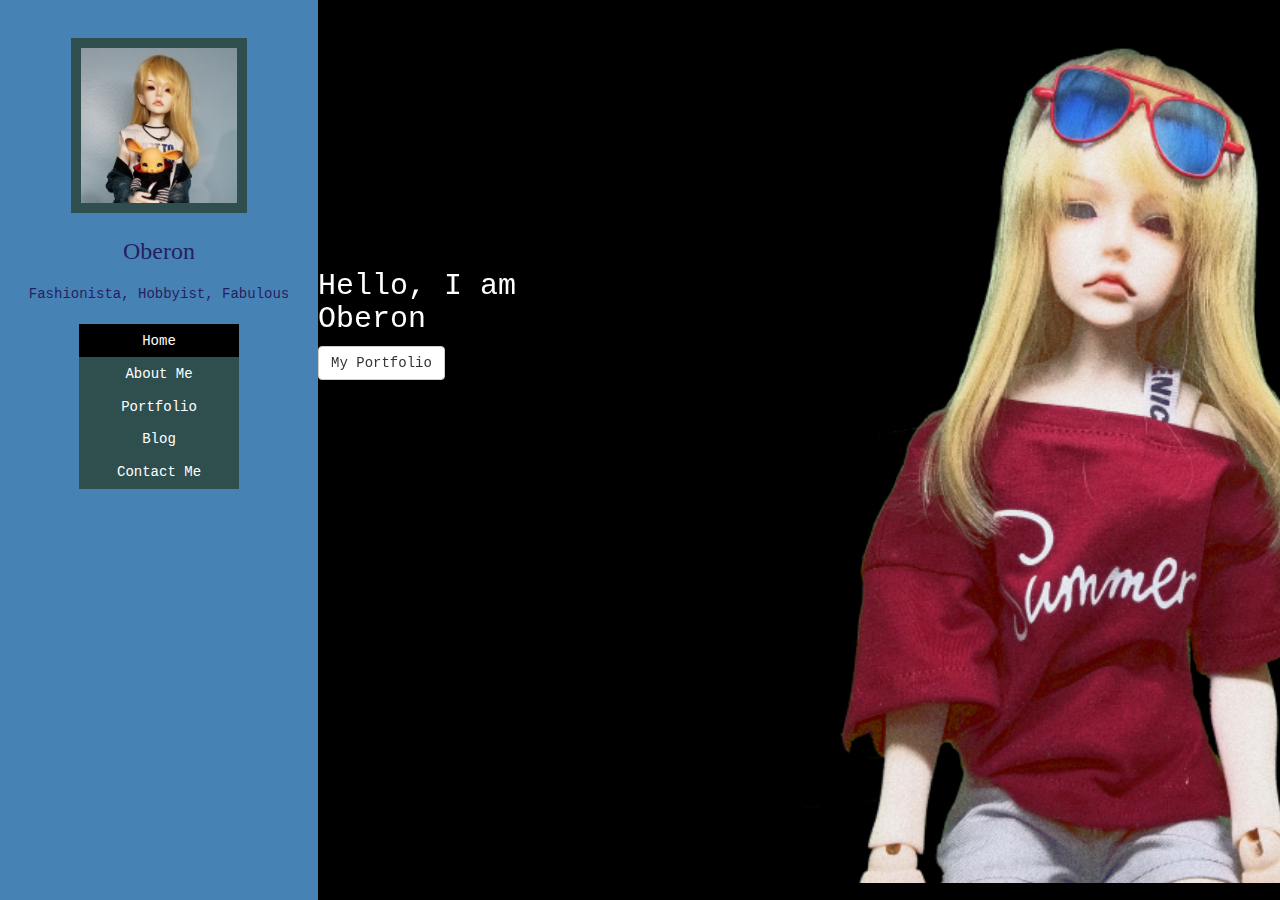
<file: index.html>
<!--File: index.html
	Author: Crystal Ho
	Class: Web/Mobile Design Winter 2022-->
	
<!DOCTYPE html>

<html>
	<head>
		<meta charset = "utf-8">
		<title> I am Oberon </title>
		
		<!--Bootstrap-->
		<!-- Latest compiled and minified CSS -->
		<link rel="stylesheet" href="https://maxcdn.bootstrapcdn.com/bootstrap/3.4.1/css/bootstrap.min.css">
		<!-- jQuery library -->
		<script src="https://ajax.googleapis.com/ajax/libs/jquery/3.5.1/jquery.min.js"></script>
		<!-- Latest compiled JavaScript -->
		<script src="https://maxcdn.bootstrapcdn.com/bootstrap/3.4.1/js/bootstrap.min.js"></script>
		
		<link rel="stylesheet" href="css/stylesheet.css">
		<script type = "text/javascript" src="javascript/buttons.js"></script>
	</head>
	
	<body>
		<div class = "wrapper">
		
			<!--sidebar-->
			<div class = "sidebar">
				<div class = "profile-box">
					<img src = "images/Oberon_Profile.jpg" alt = "Oberon Profile Img" width = "60%">
				</div>
				
				<h3 style = "margin:0px">Oberon</h3> <br>
				<p style = "color:#271e62; text-align:center; margin:0px;">Fashionista, Hobbyist, Fabulous</p>
				<br>
				
				<!--vertical menu-->
				<ul>
					<li><a class = "active" href = "index.html">Home</a></li>
					<li><a href = "about-me.html">About Me</a></li>
					<li><a href = "portfolio.html">Portfolio</a></li>
					<li><a href = "blog.html">Blog</a></li>
					<li><a href = "contact-page.html">Contact Me</a></li>
				</ul>
				
			</div>

			<div class = "mainPgblock">
				<h2 class = "main-text">Hello, I am Oberon</h2>
				<button type="button" onClick = "mainPage()" class="btn btn-default">My Portfolio</button>
				
				<!-- Previous js button ver:
				<button id="mainButton" onClick = "mainPage()" class= "button1">My Portfolio</button>
				-->
				
			</div>
			
			<img class= "screen" src = "images/Main_Page2.png" height = "98%">
		
		</div>
	</body>
</html>
</file>
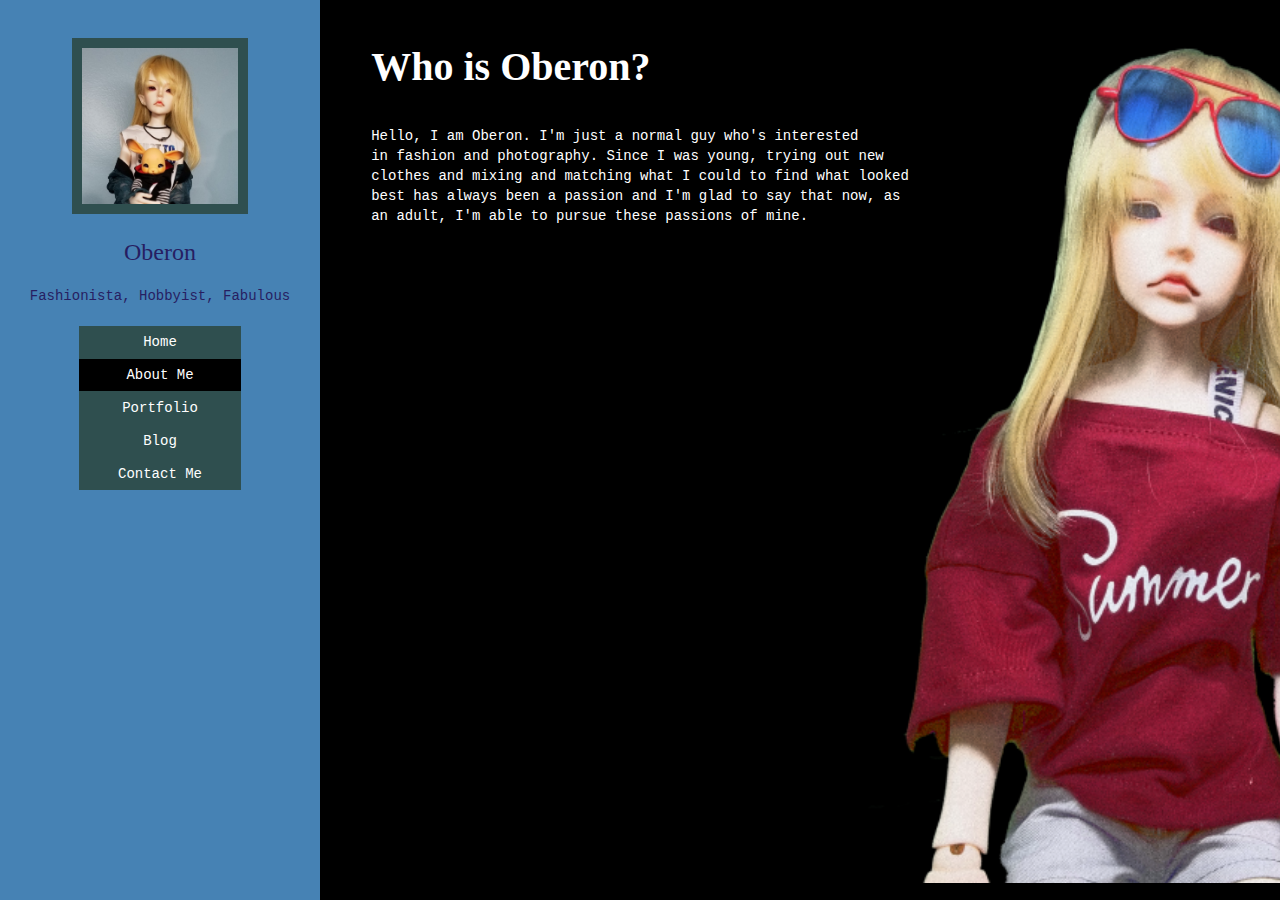
<file: about-me.html>
<!--File: about-me.html
	Author: Crystal Ho
	Class: Web/Mobile Design Winter 2022-->
	
<!DOCTYPE html>

<html>
	<head>
		<meta charset = "utf-8">
		<title> My Blog </title>
		
		<!--Bootstrap-->
		<!-- Latest compiled and minified CSS -->
		<link rel="stylesheet" href="https://maxcdn.bootstrapcdn.com/bootstrap/3.4.1/css/bootstrap.min.css">
		<!-- jQuery library -->
		<script src="https://ajax.googleapis.com/ajax/libs/jquery/3.5.1/jquery.min.js"></script>
		<!-- Latest compiled JavaScript -->
		<script src="https://maxcdn.bootstrapcdn.com/bootstrap/3.4.1/js/bootstrap.min.js"></script>
		
		<link rel="stylesheet" href="css/stylesheet.css">
		<script type = "text/javascript" src="javascript/buttons.js"></script>
	</head>
	
	<body>
		<div class = "wrapper">
		
			<!--sidebar-->
			<div class = "sidebar">
				<div class = "profile-box">
					<img src = "images/Oberon_Profile.jpg" alt = "Oberon Profile Img" width = "60%">
				</div>
				
				<h3 style = "margin:0px">Oberon</h3> <br>
				<p style = "color:#271e62; text-align:center; margin:0px;">Fashionista, Hobbyist, Fabulous</p>
				<br>
				
				<!--vertical menu-->
				<ul>
					<li><a href = "index.html">Home</a></li>
					<li><a class = "active" href = "about-me.html">About Me</a></li>
					<li><a href = "portfolio.html">Portfolio</a></li>
					<li><a href = "blog.html">Blog</a></li>
					<li><a href = "contact-page.html">Contact Me</a></li>
				</ul>	
				
			</div>
			
			<div class = "main2">
				<p class = "about-text">Who is Oberon?</p>
				<br>
				<p class = "text-left">
				Hello, I am Oberon. I'm just a normal guy who's interested <br>
				in fashion and photography. Since I was young, trying out new <br>
				clothes and mixing and matching what I could to find what looked <br>
				best has always been a passion and I'm glad to say that now, as <br>
				an adult, I'm able to pursue these passions of mine.</p>
			</div>
			<img class = "screen2" src = "images/Main_Page2.png" height = "98%">
		</div>
	</body>
</html>
</file>
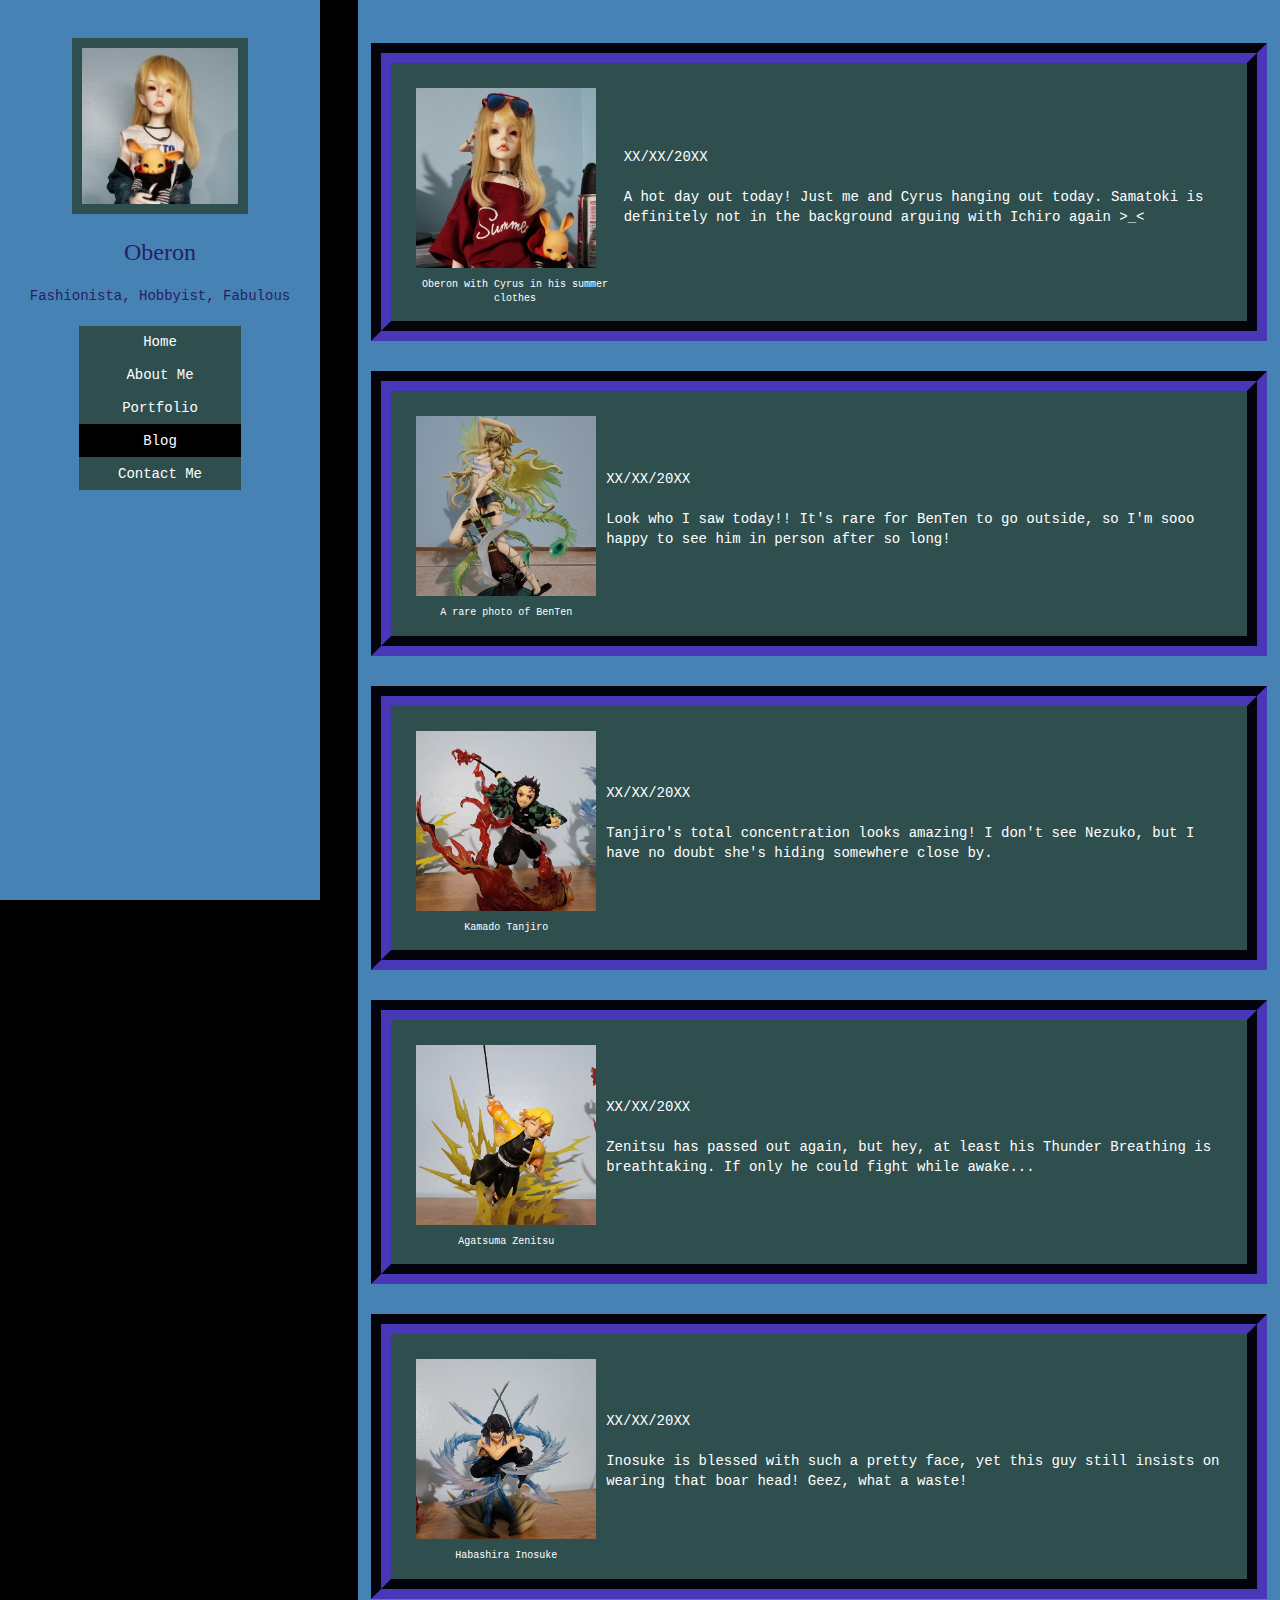
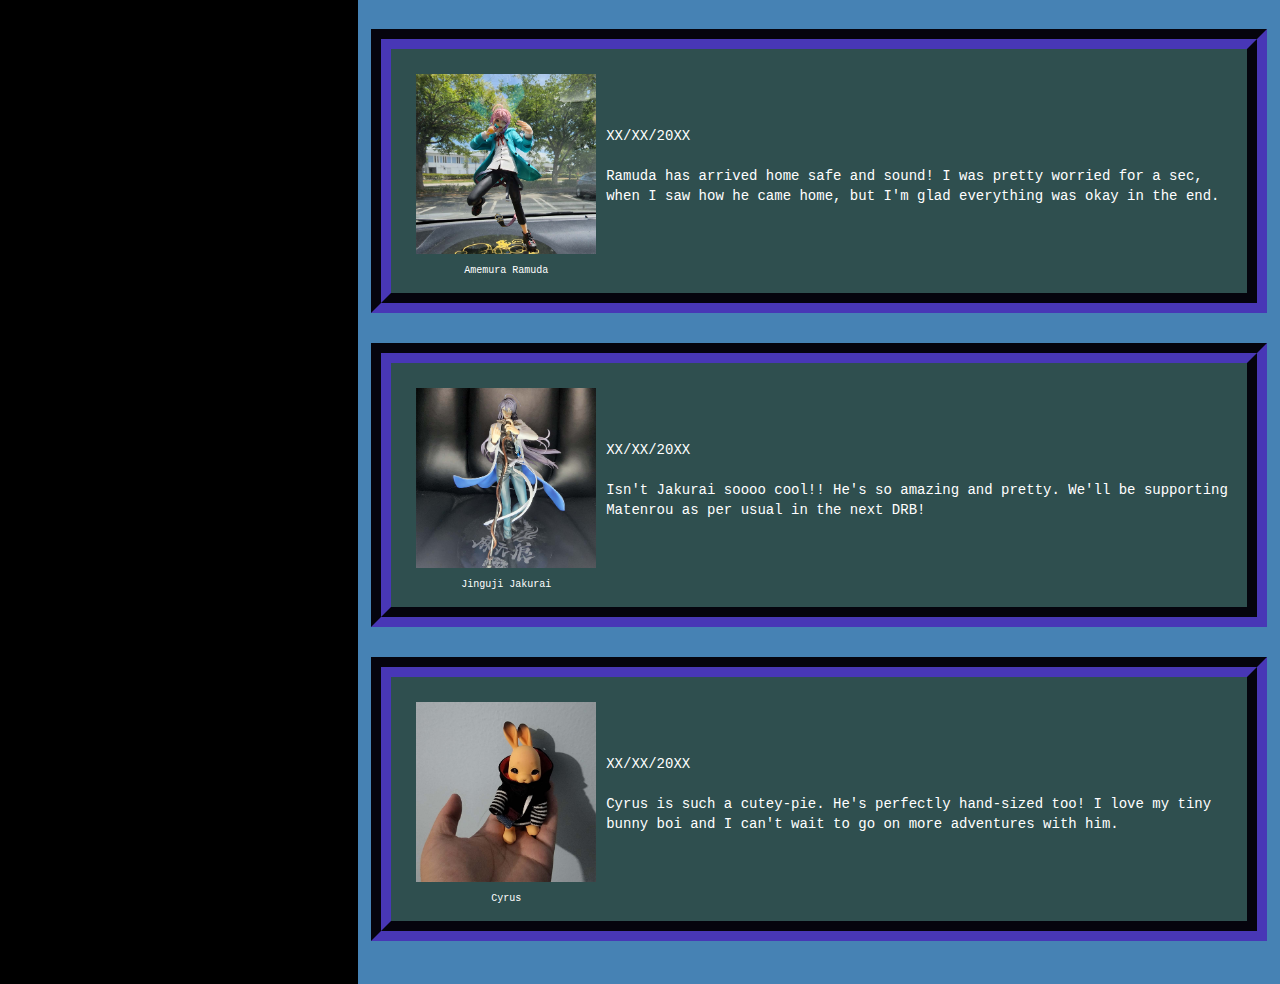
<file: blog.html>
<!--File: blog.html
	Author: Crystal Ho
	Class: Web/Mobile Design Winter 2022-->
	
<!DOCTYPE html>

<html>
	<head>
		<meta charset = "utf-8">
		<title> My Blog </title>
		
		<!--Bootstrap-->
		<!-- Latest compiled and minified CSS -->
		<link rel="stylesheet" href="https://maxcdn.bootstrapcdn.com/bootstrap/3.4.1/css/bootstrap.min.css">
		<!-- jQuery library -->
		<script src="https://ajax.googleapis.com/ajax/libs/jquery/3.5.1/jquery.min.js"></script>
		<!-- Latest compiled JavaScript -->
		<script src="https://maxcdn.bootstrapcdn.com/bootstrap/3.4.1/js/bootstrap.min.js"></script>
		
		<link rel="stylesheet" href="css/stylesheet.css">
		<script type = "text/javascript" src="javascript/buttons.js"></script>
	</head>
	
	<body>
		<div class = "wrapper">
		
			<!--sidebar-->
			<div class = "sidebar">
				<div class = "profile-box">
					<img src = "images/Oberon_Profile.jpg" alt = "Oberon Profile Img" width = "60%">
				</div>
				
				<h3 style = "margin:0px">Oberon</h3> <br>
				<p style = "color:#271e62; text-align:center; margin:0px;">Fashionista, Hobbyist, Fabulous</p>
				<br>
				
				<!--vertical menu-->
				<ul>
					<li><a href = "index.html">Home</a></li>
					<li><a href = "about-me.html">About Me</a></li>
					<li><a href = "portfolio.html">Portfolio</a></li>
					<li><a class = "active" href = "blog.html">Blog</a></li>
					<li><a href = "contact-page.html">Contact Me</a></li>
				</ul>	
				
			</div>
			
			<div class="main">
				<div class="content-box">
					<table>
						<tr>
							<figure>
							<td>
								<img src="images/Blog_Summer.jpg" width="200px" style="margin: 0px;" alt="Summer">
								<figcaption>Oberon with Cyrus in his summer clothes</figcaption>
							</td>
							</figure>

							<td>
								<p>
									XX/XX/20XX
									<br><br>
									A hot day out today! Just me and Cyrus hanging out today.
									Samatoki is definitely not in the background arguing with Ichiro again >_<
								</p>
							</td>
						</tr>
					</table>
				</div>

				<div class="content-box">
					<table>
						<tr>
							<figure>
							<td>
								<img src="images/BenTen.jpg" width="200px" style="margin: 0px;" alt="BenTen">
								<figcaption>A rare photo of BenTen</figcaption>
							</td>
							</figure>

							<td>
								<p>
									XX/XX/20XX
									<br><br>
									Look who I saw today!! It's rare for BenTen to go outside, so I'm sooo
									happy to see him in person after so long!
								</p>
							</td>
						</tr>
					</table>
				</div>

				<div class="content-box">
					<table>
						<tr>
							<figure>
							<td>
								<img src="images/tanjiro.jpg" width="200px" style="margin: 0px;">
								<figcaption>Kamado Tanjiro</figcaption>
							</td>
							</figure>

							<td>
								<p>
									XX/XX/20XX
									<br><br>
									Tanjiro's total concentration looks amazing! I don't see Nezuko, but I have no doubt
									she's hiding somewhere close by.
								</p>
							</td>
						</tr>
					</table>
				</div>

				<div class="content-box">
					<table>
						<tr>
							<figure>
							<td>
								<img src="images/zenitsu.jpg" width="200px" style="margin: 0px;">
								<figcaption>Agatsuma Zenitsu</figcaption>
							</td>
							</figure>

							<td>
								<p>
									XX/XX/20XX
									<br><br>
									Zenitsu has passed out again, but hey, at least his Thunder Breathing is
									breathtaking. If only he could fight while awake...
								</p>
							</td>
						</tr>
					</table>
				</div>

				<div class="content-box">
					<table>
						<tr>
							<figure>
							<td>
								<img src="images/inosuke.jpg" width="200px" style="margin: 0px;">
								<figcaption>Habashira Inosuke</figcaption>
							</td>
							</figure>

							<td>
								<p>
									XX/XX/20XX
									<br><br>
									Inosuke is blessed with such a pretty face, yet this guy still insists on
									wearing that boar head! Geez, what a waste!
								</p>
							</td>
						</tr>
					</table>
				</div>

				<div class="content-box">
					<table>
						<tr>
							<figure>
							<td>
								<img src="images/Ramuda.jpg" width="200px" style="margin: 0px;">
								<figcaption>Amemura Ramuda</figcaption>
							</td>
							</figure>

							<td>
								<p>
									XX/XX/20XX
									<br><br>
									Ramuda has arrived home safe and sound! I was pretty worried for a sec, when I saw how he
									came home, but I'm glad everything was okay in the end.
								</p>
							</td>
						</tr>
					</table>
				</div>

				<div class="content-box">
					<table>
						<tr>
							<figure>
							<td>
								<img src="images/jakurai.jpg" width="200px" style="margin: 0px;">
								<figcaption>Jinguji Jakurai</figcaption>
							</td>
							</figure>

							<td>
								<p>
									XX/XX/20XX
									<br><br>
									Isn't Jakurai soooo cool!! He's so amazing and pretty. We'll be supporting Matenrou as per usual
									in the next DRB!
								</p>
							</td>
						</tr>
					</table>
				</div>

				<div class="content-box">
					<table>
						<tr>
							<figure>
							<td>
								<img src="images/cyrus.jpg" width="200px" style="margin: 0px;">
								<figcaption>Cyrus</figcaption>
							</td>
							</figure>

							<td>
								<p>
									XX/XX/20XX
									<br><br>
									Cyrus is such a cutey-pie. He's perfectly hand-sized too! I love my tiny bunny boi and I can't wait
									to go on more adventures with him.
								</p>
							</td>
						</tr>
					</table>
				</div>
			</div>
		</div>
	</body>
</html>
</file>
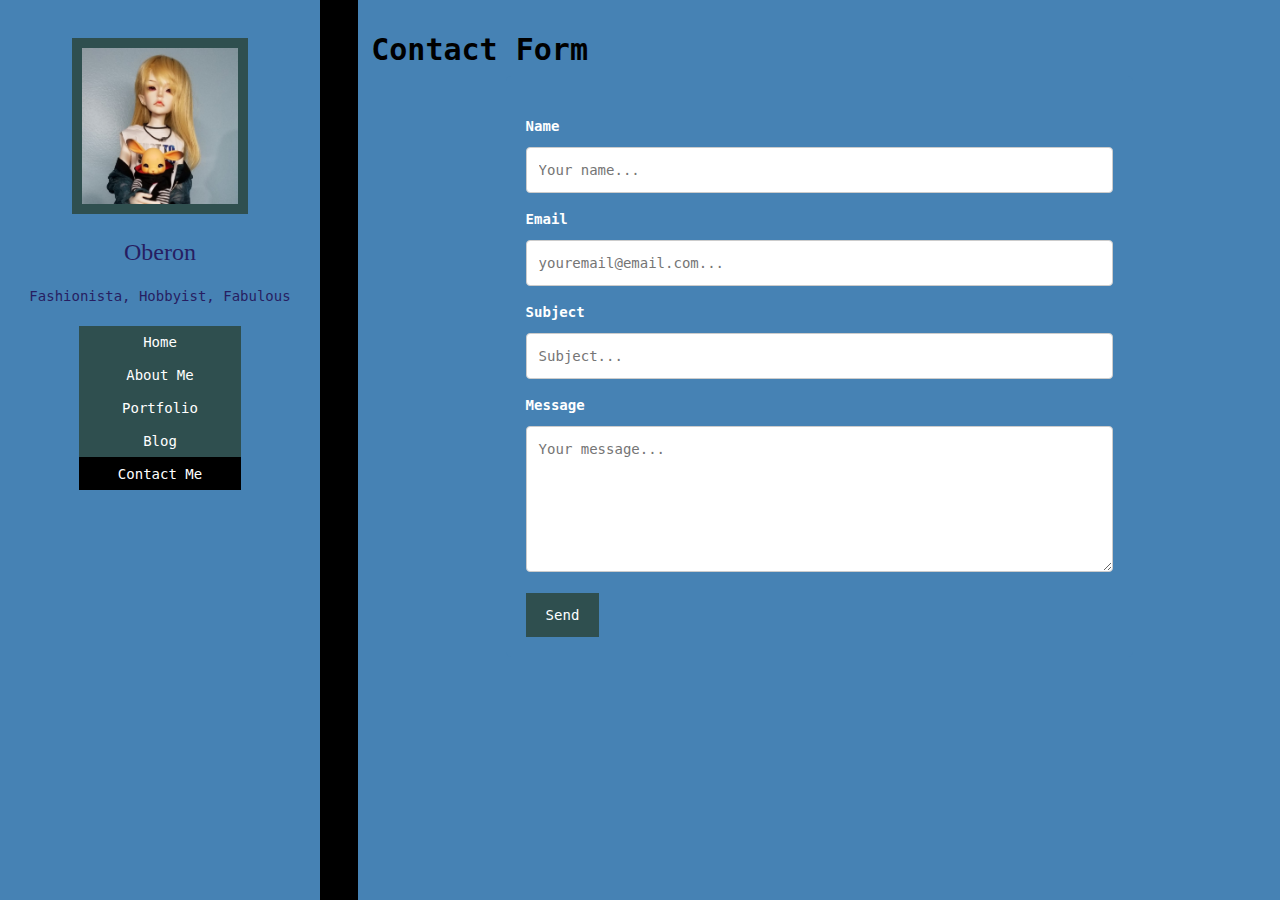
<file: contact-page.html>
<!--File: contact-page.html
	Author: Crystal Ho
	Class: Web/Mobile Design Winter 2022-->

<!DOCTYPE html>

<html>
<head>
	<meta charset="utf-8">
	<title> I am Oberon </title>

	<!--Bootstrap-->
	<!-- Latest compiled and minified CSS -->
	<link rel="stylesheet" href="https://maxcdn.bootstrapcdn.com/bootstrap/3.4.1/css/bootstrap.min.css">
	<!-- jQuery library -->
	<script src="https://ajax.googleapis.com/ajax/libs/jquery/3.5.1/jquery.min.js"></script>
	<!-- Latest compiled JavaScript -->
	<script src="https://maxcdn.bootstrapcdn.com/bootstrap/3.4.1/js/bootstrap.min.js"></script>

	<link rel="stylesheet" href="css/stylesheet.css">
	<script type="text/javascript" src="javascript/buttons.js"></script>
</head>

<body>
	<div class="wrapper">

		<!--sidebar-->
		<div class="sidebar">
			<div class="profile-box">
				<img src="images/Oberon_Profile.jpg" alt="Oberon Profile Img" width="60%">
			</div>

			<h3 style="margin:0px">Oberon</h3> <br>
			<p style="color:#271e62; text-align:center; margin:0px;">Fashionista, Hobbyist, Fabulous</p>
			<br>

			<!--vertical menu-->
			<ul>
				<li><a href="index.html">Home</a></li>
				<li><a href="about-me.html">About Me</a></li>
				<li><a href="portfolio.html">Portfolio</a></li>
				<li><a href="blog.html">Blog</a></li>
				<li><a class="active" href="contact-page.html">Contact Me</a></li>
			</ul>

		</div>

		<div class="main">
			<h2 style="color: black; font-weight: bold;">Contact Form</h2>
			<div class="container">
				<div class="form-container">
					<form name="frmContact" id="" frmContact"" method="post" action="" enctype="multipart/form-data"
						  onsubmit="return validateContactForm()">

						<div class="input-row">
							<label style="padding-top: 20px;">Name</label> <span id="userName-info" class="info"></span><br /> <input type="text" class="input-field" name="userName"
																												 id="userName" placeholder="Your name..." />
						</div>

						<div class="input-row">
							<label>Email</label> <span id="userEmail-info"
												class="info"></span><br /> <input type="text"
														  class="input-field" name="userEmail" id="userEmail" placeholder="youremail@email.com..." />
						</div>

						<div class="input-row">
							<label>Subject</label> <span id="subject-info"
												  class="info"></span><br /> <input type="text"
																					class="input-field" name="subject" id="subject" placeholder="Subject..." />
						</div>

						<div class="input-row">
							<label>Message</label> <span id="userMessage-info"
												  class="info"></span><br />
							<textarea name="content" id="content"
									  class="input-field" cols="60" rows="6" placeholder="Your message..."></textarea>
						</div>

						<div>
							<input type="submit" name="send" class="btn-submit"
								   value="Send" />

						</div>
					</form>
				</div>

				<script src="https://code.jquery.com/jquery-2.1.1.min.js" type="text/javascript"></script>
				<script type="text/javascript">
					function validateContactForm() {
						var valid = true;

						$(".info").html("");
						$(".input-field").css('border', '#e0dfdf 1px solid');
						var userName = $("#userName").val();
						var userEmail = $("#userEmail").val();
						var subject = $("#subject").val();
						var content = $("#content").val();

						if (userName == "") {
							$("#userName-info").html("Required.");
							$("#userName").css('border', 'red 5px solid');
							valid = false;
						}
						if (userEmail == "") {
							$("#userEmail-info").html("Required.");
							$("#userEmail").css('border', 'red 5px solid');
							valid = false;
						}
						if (!userEmail.match(/^([\w-\.]+@([\w-]+\.)+[\w-]{2,4})?$/)) {
							$("#userEmail-info").html("Invalid Email Address.");
							$("#userEmail").css('border', 'red 5px solid');
							valid = false;
						}

						if (subject == "") {
							$("#subject-info").html("Required.");
							$("#subject").css('border', 'red 5px solid');
							valid = false;
						}
						if (content == "") {
							$("#userMessage-info").html("Required.");
							$("#content").css('border', 'red 5px solid');
							valid = false;
						}

						if (valid == true) {
							alert("Your form has been submitted.");
						}

						return valid;
					}
				</script>
			</div>
		</div>
	</body>
</html>
</file>
<file: css/stylesheet.css>
/*
File: stylesheet.css
Author: Crystal Ho
Class: Web/Mobile Design Winter 2022
*/

body {
	background-color: black;
	font-family: 'Lucida Console', monospace;
}

h3 {
	text-align: center;
	font-family: 'Lucida Handwriting', cursive;
	color: #271e62;
}

p {
	color: white;
}

img {
	border: 10px solid darkslategrey;
	display: block;
	margin: 25px;
	padding: none;
	margin-left: auto;
	margin-right: auto;
}

.wrapper {
	display: flex;
	justify-content: space-between;
}

.main, .sidebar {
	border: none;
	padding: 1%;
	background-color: #4682B4;
}

.main2 {
	border: none;
	padding: 1%;
	margin-top: 2%;
	background-color: black;
}

.main, .main2 {
	width: 72%;
	height: auto;
}

.sidebar {
	width: 25%;
	height: 100vh;
}

.sidebar {
	position: -webkit-sticky;
	position: sticky;
	top: 0;
}

ul {
	list-style-type: none;
	margin: auto;
	padding: 0;
	width: 55%;
	background-color: darkslategrey;
	font-size: 100%;
}

li a {
	display: block;
	color: white;
	text-align: center;
	padding: 4% 8%;
	text-decoration: none;
}

li a:hover {
	background-color: dimgray;
	text-decoration: none;
}

.active {
	background-color: black;
}

.content-box {
	border: 20px groove #271e62;
	background-color: darkslategrey;
	margin: 30px;
	margin-left: auto;
	margin-right: auto;
	padding: 15px;
}

figcaption {
	color: white;
	font-size: 10px;
	text-align: center;
}

.screen {
	position: absolute;
	border: none;
	margin-left: 60%;
	margin-top: 1px;
	z-index: -10;
}

.screen2 {
	position: absolute;
	border: none;
	margin-left: 65%;
	margin-top: 1px;
	z-index: 20;
}

.mainPgblock {
	position: relative;
	margin-right: 50%;
	margin-top: 250px;
	padding: none;
	z-index: 10;
}

.main-text {
	color: white;
}

.about-text {
	color: white;
	font-family: 'Lucida Handwriting', cursive;
	font-size: 40px;
	font-weight: bold;
}

.button1 {
	background-color: darkslategrey;
	border: none;
	color: white;
	padding: 15px 32px;
	text-align: center;
	font-size: 16px;
}

.gallery img {
	margin: 10px;
	float: left;
	width: auto;
	border: 2px solid white;
}

.gallery a:hover {
	opacity: 50%;
}

input[type=text], select, textarea {
	width: 100%;
	padding: 12px;
	border: 1px solid #ccc;
	border-radius: 4px;
	box-sizing: border-box;
	margin-top: 6px;
	margin-bottom: 16px;
	resize: vertical;
	margin-left: auto;
	margin-right: auto;
	color: black;
}

input[type=submit] {
	background-color: darkslategrey;
	color: white;
	padding: 12px 20px;
	border: none;
	cursor: pointer;
}

	input[type=submit]:hover {
		background-color: dimgray;
	}

.container {
	width: 70%;
	border-radius: 5px;
	background-color: #4682B4;
	padding: 20px;
	color: white;
	margin-left: auto;
	margin-right: auto;
}
</file>
